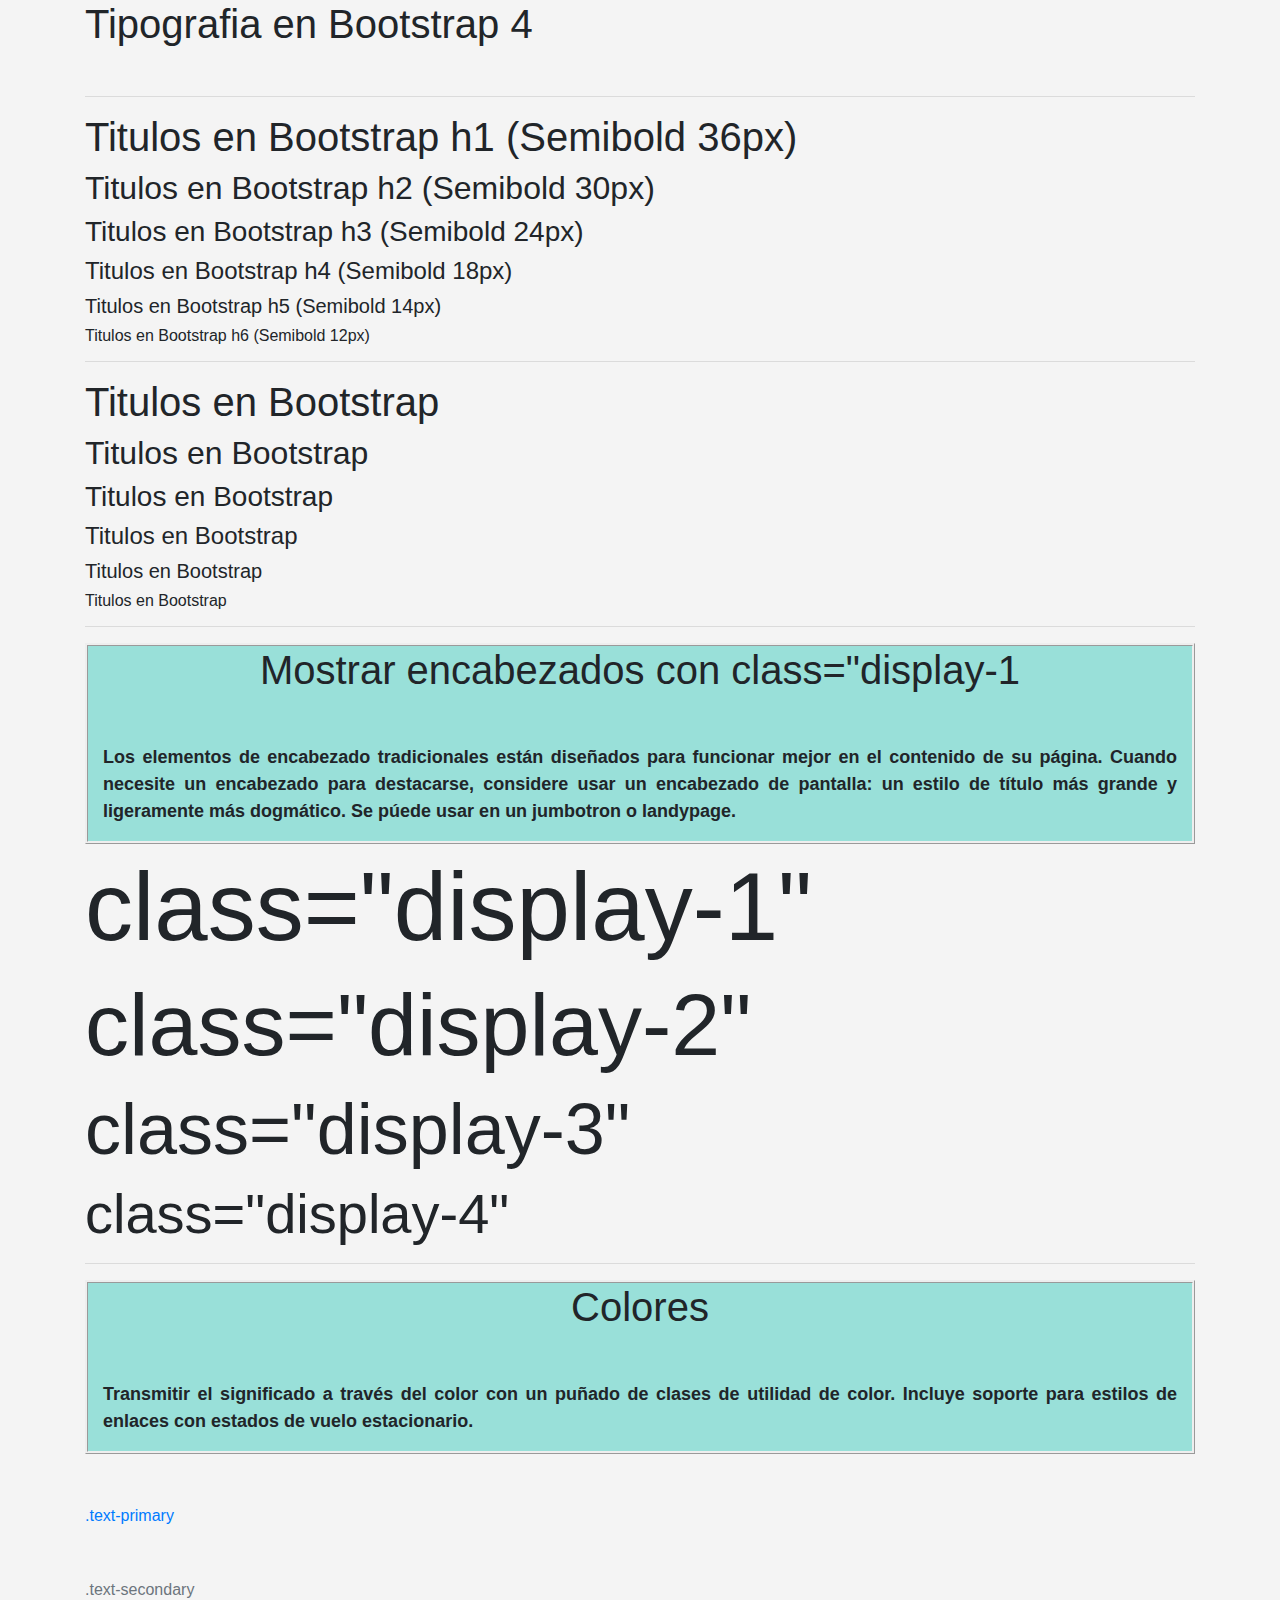
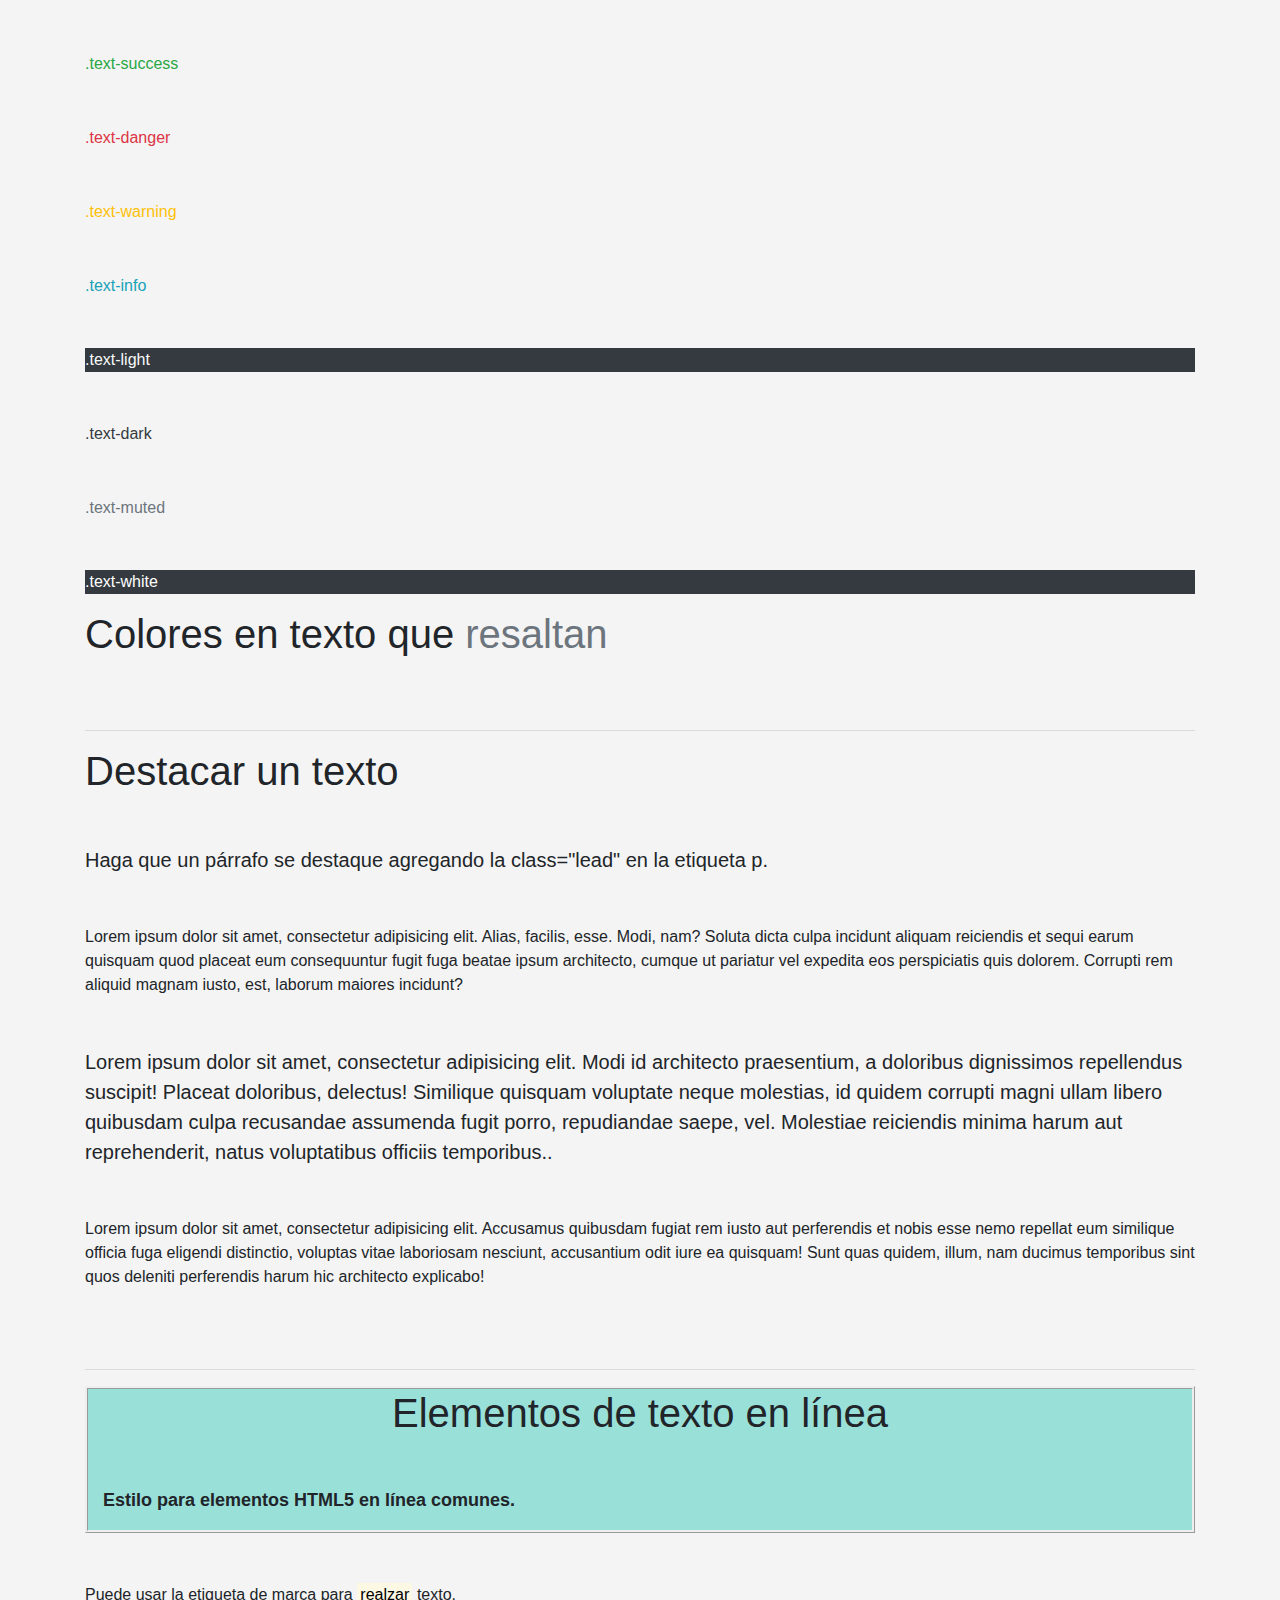
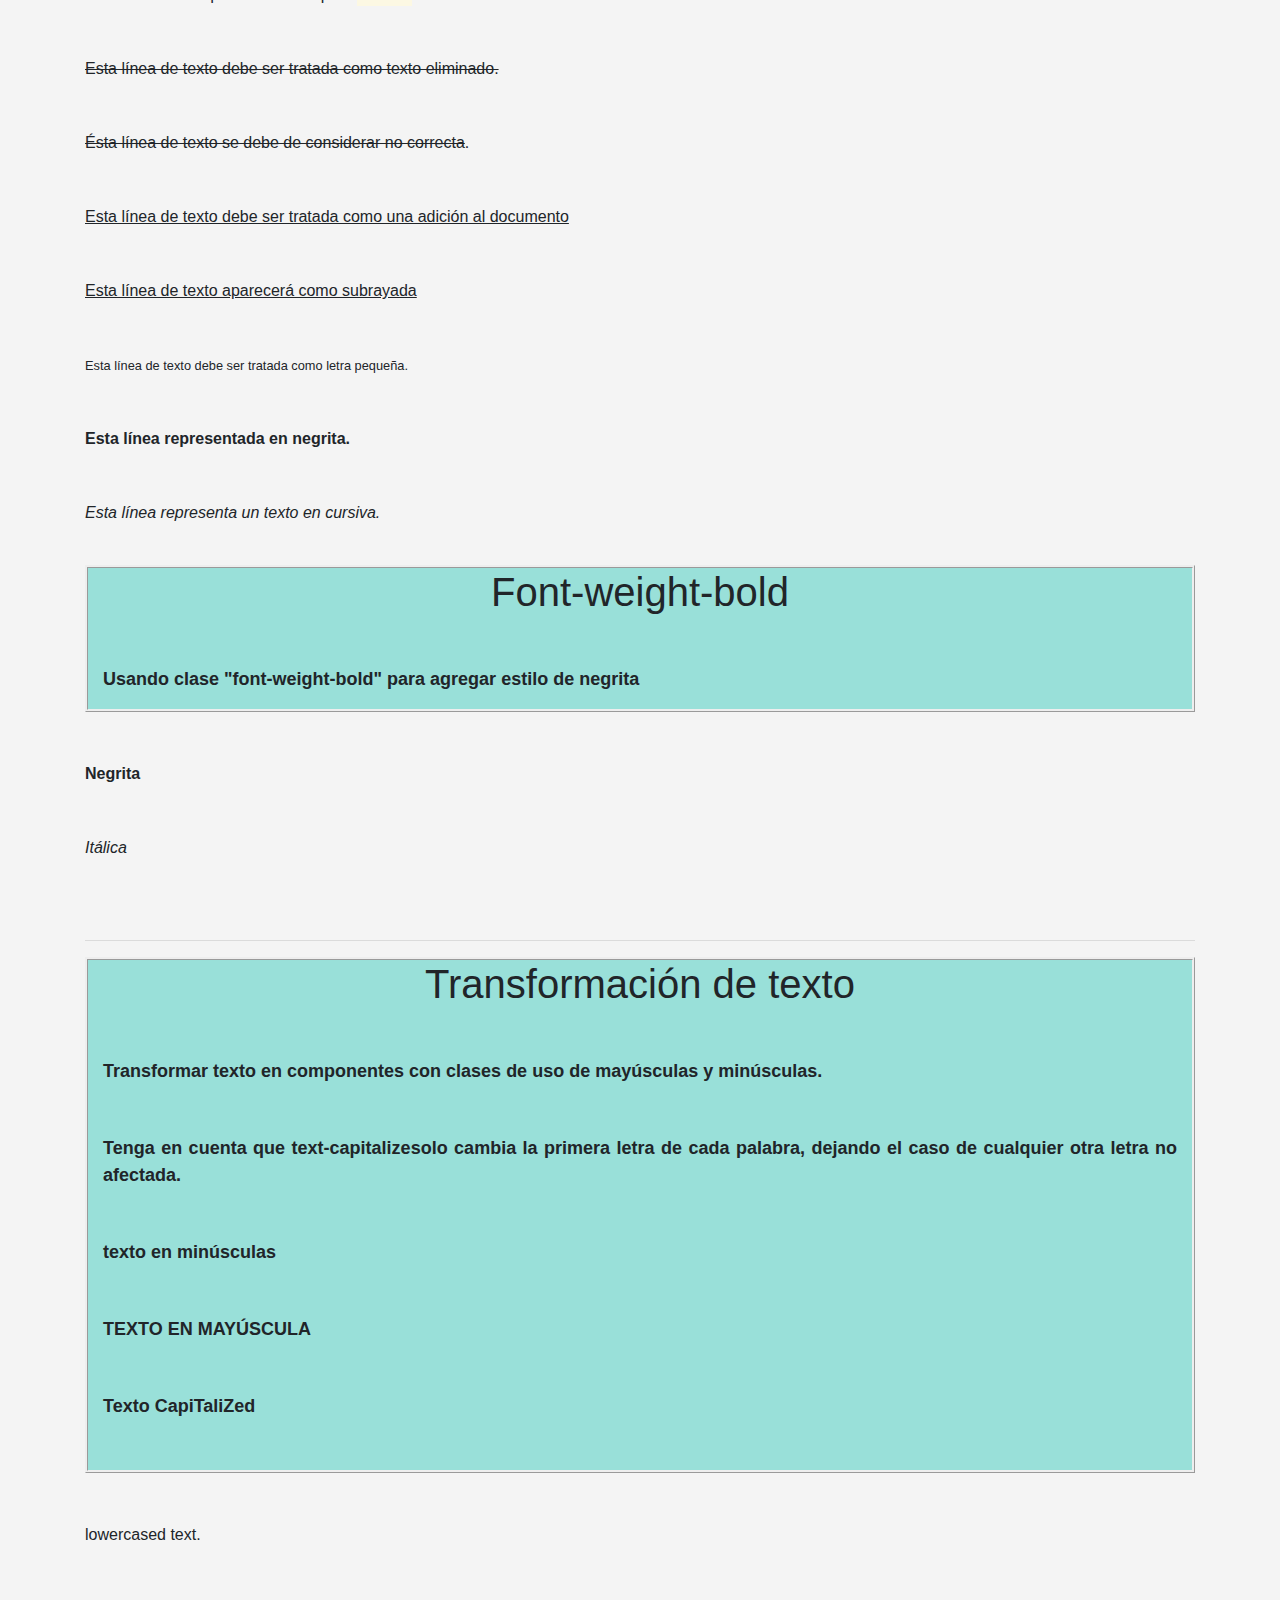
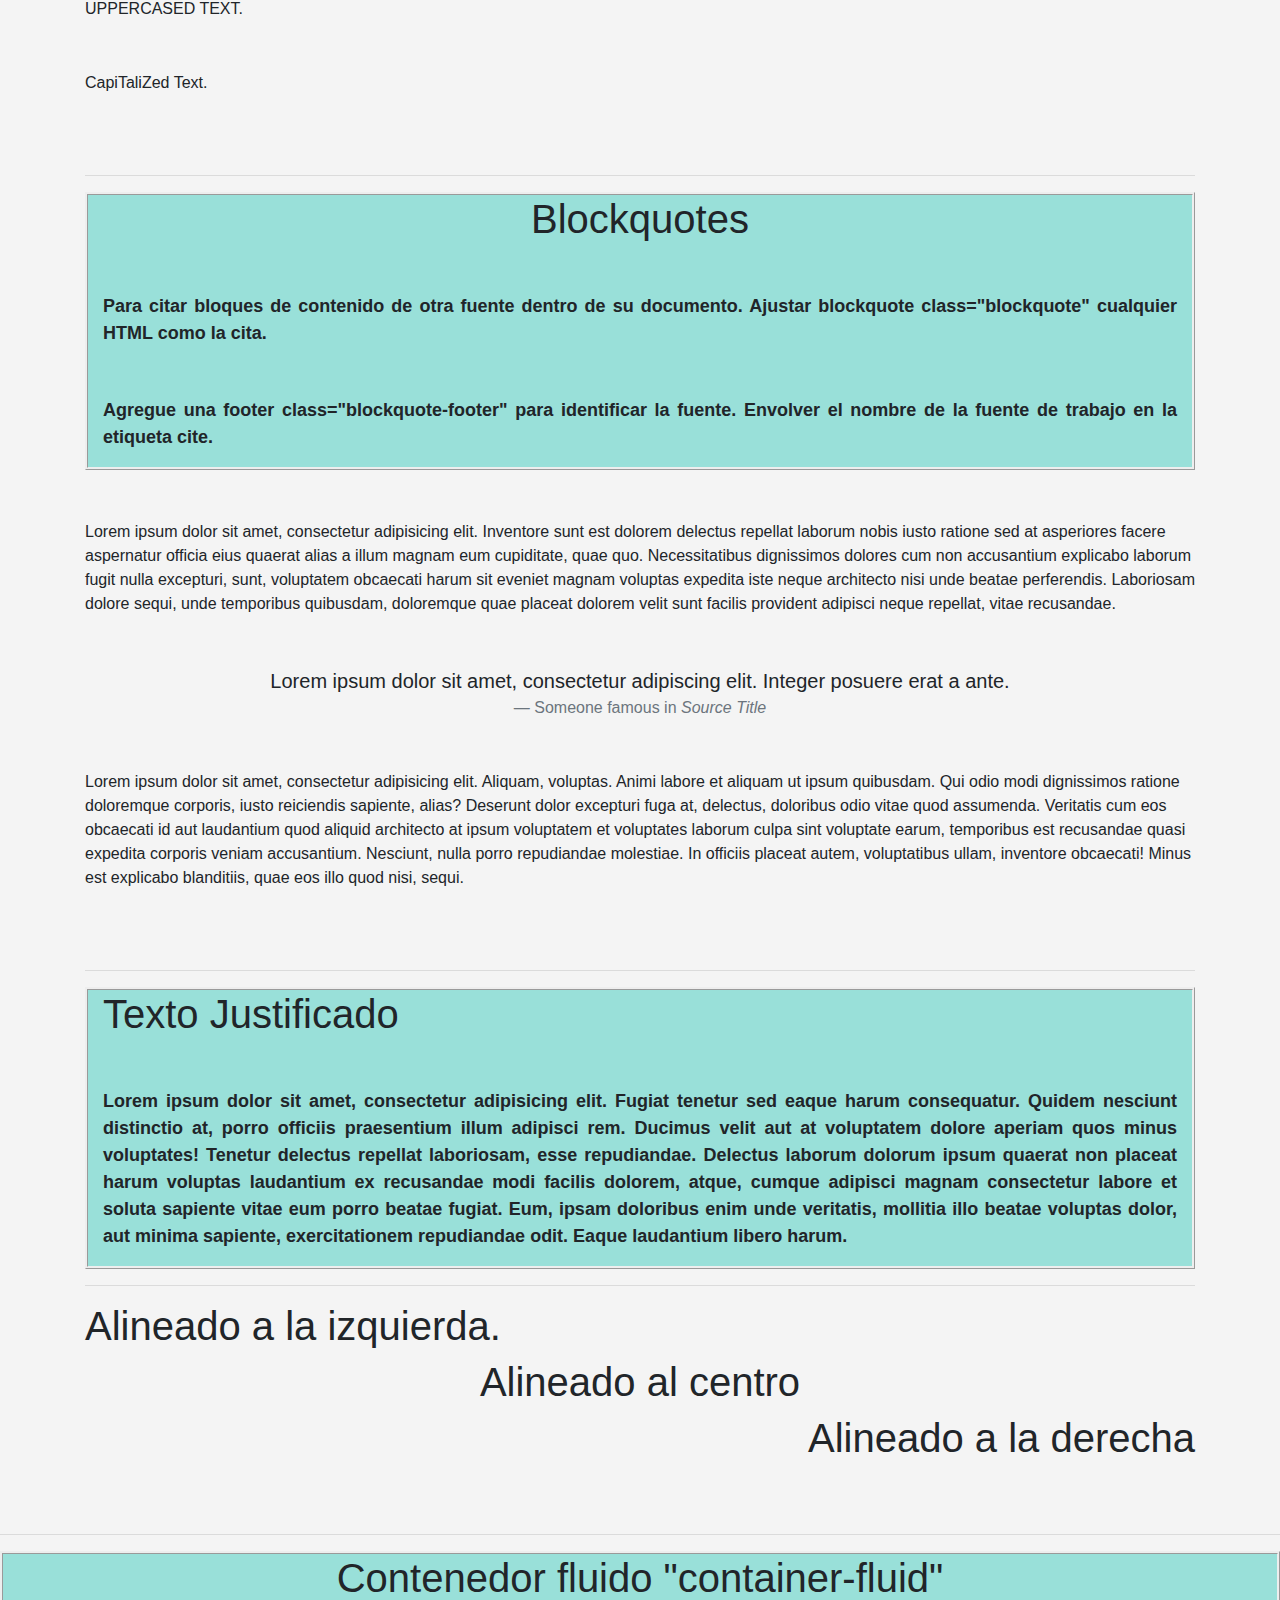
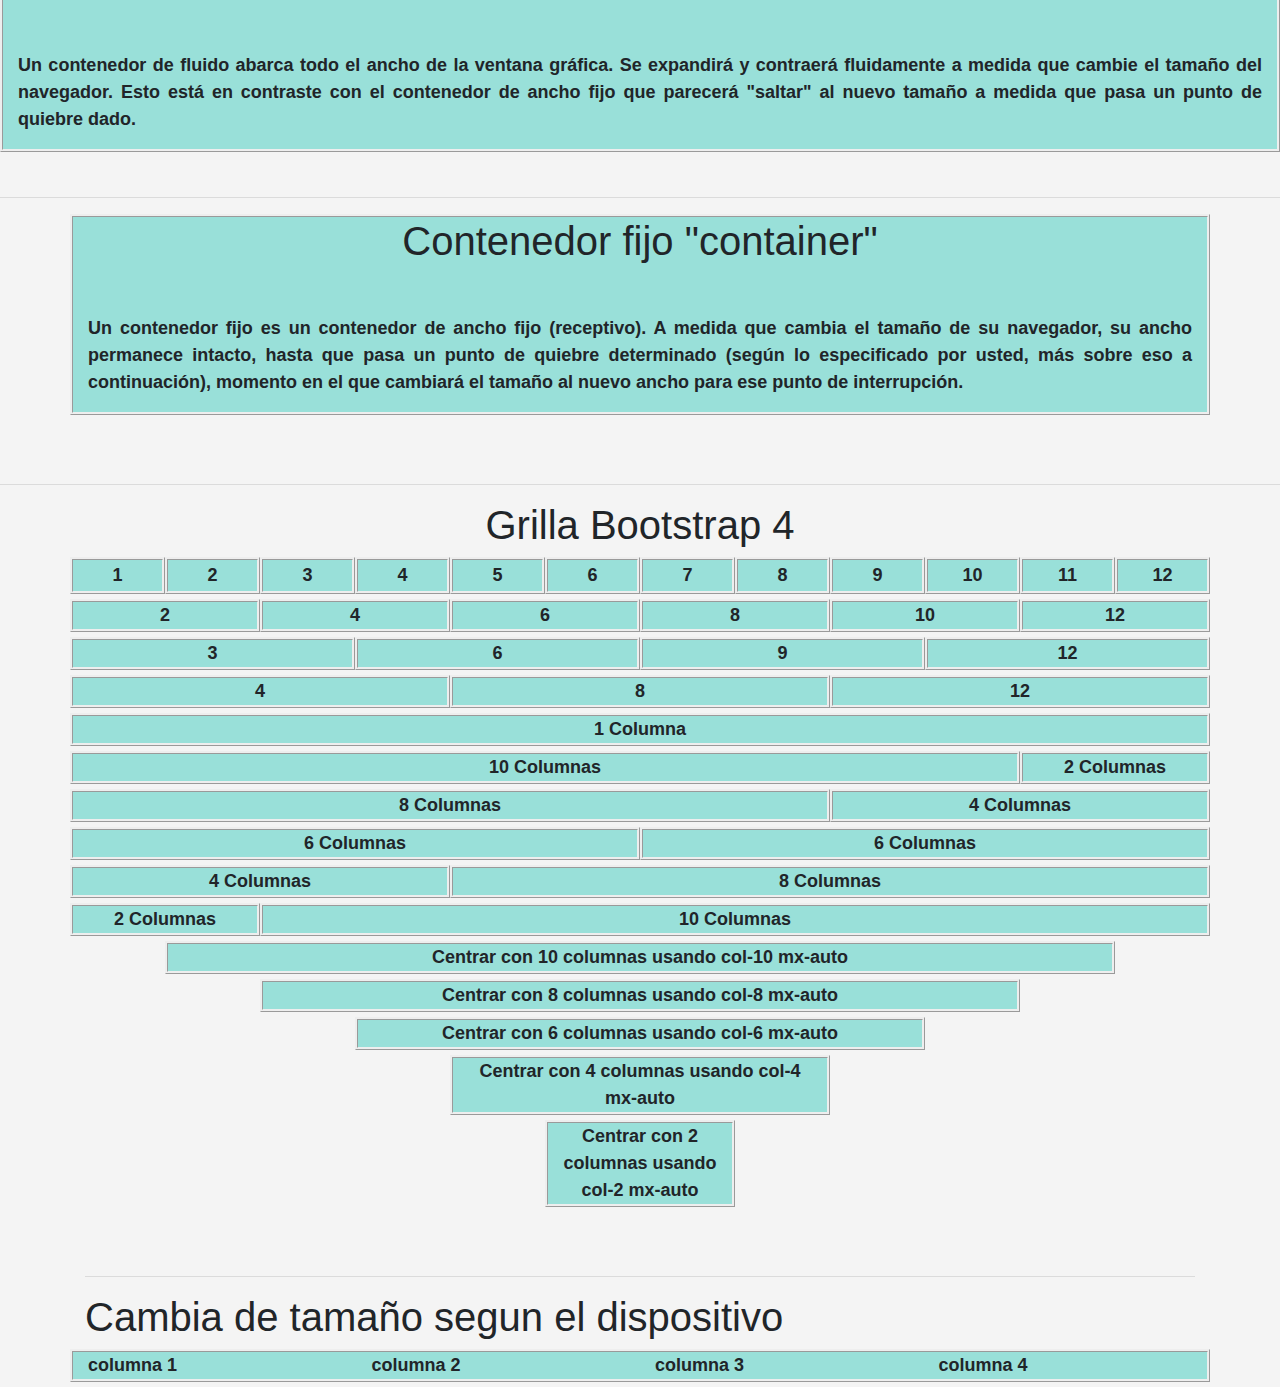
<file: index.html>
<!doctype html>
<html lang="en">
  <head>
    <!-- Required meta tags -->
    <meta charset="utf-8">
    <meta name="viewport" content="width=device-width, initial-scale=1, shrink-to-fit=no">

    <!-- Bootstrap CSS -->
    <link rel="stylesheet" href="https://maxcdn.bootstrapcdn.com/bootstrap/4.0.0/css/bootstrap.min.css" integrity="sha384-Gn5384xqQ1aoWXA+058RXPxPg6fy4IWvTNh0E263XmFcJlSAwiGgFAW/dAiS6JXm" crossorigin="anonymous">
    <link rel="stylesheet" href="css/estilos.css">

    <title>Bootstrap 4</title>
  </head>
  <body>

<div class="container">
		<h1>Tipografia en Bootstrap 4</h1>
		<br><hr>
		<h1>Titulos en Bootstrap h1 (Semibold 36px)</h1>
		<h2>Titulos en Bootstrap h2 (Semibold 30px)</h2>
		<h3>Titulos en Bootstrap h3 (Semibold 24px)</h3>
		<h4>Titulos en Bootstrap h4 (Semibold 18px)</h4>
		<h5>Titulos en Bootstrap h5 (Semibold 14px)</h5>
		<h6>Titulos en Bootstrap h6 (Semibold 12px)</h6>

		<hr>
		<h6 class="h1">Titulos en Bootstrap</h6>
		<h5 class="h2">Titulos en Bootstrap</h5>
		<h4 class="h3">Titulos en Bootstrap</h4>
		<h3 class="h4">Titulos en Bootstrap</h3>
		<h2 class="h5">Titulos en Bootstrap</h2>
		<h1 class="h6">Titulos en Bootstrap</h1>
	
		<hr>
		
	     	<div class="container fijo">
	  	  		<h1 class="titulo">Mostrar encabezados con class="display-1</h1>
					<p>
						Los elementos de encabezado tradicionales están diseñados para funcionar mejor en el contenido de su página. Cuando necesite un encabezado para destacarse, considere usar un encabezado de pantalla: un estilo de título más grande y ligeramente más dogmático. Se púede usar en un jumbotron o landypage.
					</p>
    		</div>

		<h1 class="display-1">class="display-1"</h1>
		<h1 class="display-2">class="display-2"</h1>
		<h1 class="display-3">class="display-3"</h1>
		<h1 class="display-4">class="display-4"</h1>

		<hr>
	     	<div class="container fijo">
	  	  		<h1 class="titulo">Colores</h1>
					<p>
						Transmitir el significado a través del color con un puñado de clases de utilidad de color. Incluye soporte para estilos de enlaces con estados de vuelo estacionario.
					</p>
    		</div>

    	<p class="text-primary">.text-primary</p>
		<p class="text-secondary">.text-secondary</p>
		<p class="text-success">.text-success</p>
		<p class="text-danger">.text-danger</p>
		<p class="text-warning">.text-warning</p>
		<p class="text-info">.text-info</p>
		<p class="text-light bg-dark">.text-light</p>
		<p class="text-dark">.text-dark</p>
		<p class="text-muted">.text-muted</p>
		<p class="text-white bg-dark">.text-white</p>

		<h1>Colores en texto que <span class="text-muted">resaltan</span></h1>

		<br><br>
		<hr>

		<h1>Destacar un texto</h1>

		<p class="lead"><b>Haga que un párrafo se destaque agregando la class="lead" en la etiqueta p</b>.</p>

		<p>
			Lorem ipsum dolor sit amet, consectetur adipisicing elit. Alias, facilis, esse. Modi, nam? Soluta dicta culpa incidunt aliquam reiciendis et sequi earum quisquam quod placeat eum consequuntur fugit fuga beatae ipsum architecto, cumque ut pariatur vel expedita eos perspiciatis quis dolorem. Corrupti rem aliquid magnam iusto, est, laborum maiores incidunt?
		</p>
		<p class="lead">
		  	Lorem ipsum dolor sit amet, consectetur adipisicing elit. Modi id architecto praesentium, a doloribus dignissimos repellendus suscipit! Placeat doloribus, delectus! Similique quisquam voluptate neque molestias, id quidem corrupti magni ullam libero quibusdam culpa recusandae assumenda fugit porro, repudiandae saepe, vel. Molestiae reiciendis minima harum aut reprehenderit, natus voluptatibus officiis temporibus..
		</p>
		<p>
			Lorem ipsum dolor sit amet, consectetur adipisicing elit. Accusamus quibusdam fugiat rem iusto aut perferendis et nobis esse nemo repellat eum similique officia fuga eligendi distinctio, voluptas vitae laboriosam nesciunt, accusantium odit iure ea quisquam! Sunt quas quidem, illum, nam ducimus temporibus sint quos deleniti perferendis harum hic architecto explicabo!
		</p>

		<br><br>
		<hr>
			<div class="container fijo">
	  	  		<h1 class="titulo">Elementos de texto en línea</h1>
					<p>
						Estilo para elementos HTML5 en línea comunes.
					</p>
    		</div>

			<p>Puede usar la etiqueta de marca para <mark>realzar</mark> texto.</p>
			<p><del>Esta línea de texto debe ser tratada como texto eliminado.</del></p>
			<p><s>Ésta línea de texto se debe de considerar no correcta</s>.</p>
			<p><ins>Esta línea de texto debe ser tratada como una adición al documento</ins></p>
			<p><u>Esta línea de texto aparecerá como subrayada</u></p>
			<p><small>Esta línea de texto debe ser tratada como letra pequeña.</small></p>
			<p><strong>Esta línea representada en negrita.</strong></p>
			<p><em>Esta línea representa un texto en cursiva.</em></p>

			<br>

			<div class="container fijo">
	  	  		<h1 class="titulo">Font-weight-bold</h1>
					<p>Usando clase "font-weight-bold" para agregar estilo de negrita</p>
    		</div>

			<p class="font-weight-bold">Negrita</p>
			<p class="font-italic">Itálica</p>


			<br><br>
			<hr>

			<div class="container fijo">
	  	  		<h1 class="titulo">Transformación de texto</h1>
					<p>Transformar texto en componentes con clases de uso de mayúsculas y minúsculas.</p>
					<p>Tenga en cuenta que text-capitalizesolo cambia la primera letra de cada palabra, dejando el caso de cualquier otra letra no afectada.</p>
					<p></p>texto en minúsculas</p>
					<p></p>TEXTO EN MAYÚSCULA</p>
					<p></p>Texto CapiTaliZed</p>
			</div>

    		<p class="text-lowercase">Lowercased text.</p>
			<p class="text-uppercase">Uppercased text.</p>
			<p class="text-capitalize">CapiTaliZed text.</p>

			<br><br><hr>

			<div class="container fijo">
	  	  		<h1 class="titulo">Blockquotes</h1>
					<p>Para citar bloques de contenido de otra fuente dentro de su documento. Ajustar blockquote class="blockquote" cualquier HTML como la cita.</p>
					<p>Agregue una footer class="blockquote-footer" para identificar la fuente. Envolver el nombre de la fuente de trabajo en la etiqueta cite.</p>
    		</div>

    		<p>Lorem ipsum dolor sit amet, consectetur adipisicing elit. Inventore sunt est dolorem delectus repellat laborum nobis iusto ratione sed at asperiores facere aspernatur officia eius quaerat alias a illum magnam eum cupiditate, quae quo. Necessitatibus dignissimos dolores cum non accusantium explicabo laborum fugit nulla excepturi, sunt, voluptatem obcaecati harum sit eveniet magnam voluptas expedita iste neque architecto nisi unde beatae perferendis. Laboriosam dolore sequi, unde temporibus quibusdam, doloremque quae placeat dolorem velit sunt facilis provident adipisci neque repellat, vitae recusandae.</p>
			<blockquote class="blockquote text-center">
			  <p class="mb-0">Lorem ipsum dolor sit amet, consectetur adipiscing elit. Integer posuere erat a ante.</p>
			  <footer class="blockquote-footer">Someone famous in <cite title="Origen de la cita">Source Title</cite></footer>
			</blockquote>
			<p>Lorem ipsum dolor sit amet, consectetur adipisicing elit. Aliquam, voluptas. Animi labore et aliquam ut ipsum quibusdam. Qui odio modi dignissimos ratione doloremque corporis, iusto reiciendis sapiente, alias? Deserunt dolor excepturi fuga at, delectus, doloribus odio vitae quod assumenda. Veritatis cum eos obcaecati id aut laudantium quod aliquid architecto at ipsum voluptatem et voluptates laborum culpa sint voluptate earum, temporibus est recusandae quasi expedita corporis veniam accusantium. Nesciunt, nulla porro repudiandae molestiae. In officiis placeat autem, voluptatibus ullam, inventore obcaecati! Minus est explicabo blanditiis, quae eos illo quod nisi, sequi.</p>

	<br><br><hr>
			
			<div class="container fijo">
				<h1>Texto Justificado</h1>
				<p class="text-justify">
					Lorem ipsum dolor sit amet, consectetur adipisicing elit. Fugiat tenetur sed eaque harum consequatur. Quidem nesciunt distinctio at, porro officiis praesentium illum adipisci rem. Ducimus velit aut at voluptatem dolore aperiam quos minus voluptates! Tenetur delectus repellat laboriosam, esse repudiandae. Delectus laborum dolorum ipsum quaerat non placeat harum voluptas laudantium ex recusandae modi facilis dolorem, atque, cumque adipisci magnam consectetur labore et soluta sapiente vitae eum porro beatae fugiat. Eum, ipsam doloribus enim unde veritatis, mollitia illo beatae voluptas dolor, aut minima sapiente, exercitationem repudiandae odit. Eaque laudantium libero harum.
				</p>
			</div>

	<hr>

	<h1 class="text-left">Alineado a la izquierda.</h1>
	<h1 class="text-center">Alineado al centro</h1>
	<h1 class="text-right">Alineado a la derecha</h1>
</div>

	<br><br><hr>

	     	<div class="container-fluid">
	  	  		<h1 class="titulo">Contenedor fluido "container-fluid"</h1>
					<p>
						Un contenedor de fluido abarca todo el ancho de la ventana gráfica. Se expandirá y contraerá fluidamente a medida que cambie el tamaño del navegador. Esto está en contraste con el contenedor de ancho fijo que parecerá "saltar" al nuevo tamaño a medida que pasa un punto de quiebre dado.
					</p>
    		</div>

	<br>
	<hr>
    	<div class="container fijo">
    		<h1 class="titulo">Contenedor fijo "container"</h1>
				<p>
					Un contenedor fijo es un contenedor de ancho fijo (receptivo). A medida que cambia el tamaño de su navegador, su ancho permanece intacto, hasta que pasa un punto de quiebre determinado (según lo especificado por usted, más sobre eso a continuación), momento en el que cambiará el tamaño al nuevo ancho para ese punto de interrupción.
				</p>
    	</div>
    <br><br><hr>


	<div class="container">
    	<h1 class="titulo">Grilla Bootstrap 4</h1>

			  <div class="row"> <!--row esta declarando la fila que se divide en 12 columnas-->
			    <div class="col-1">
			      1 
			    </div>
			    <div class="col-1">
			      2 
			    </div>
			    <div class="col-1">
			      3
			    </div>
			    <div class="col-1">
			      4
			    </div>
			    <div class="col-1">
			      5
			    </div>
			    <div class="col-1">
			      6
			    </div>
			    <div class="col-1">
			      7
			    </div>
			    <div class="col-1">
			      8
			    </div>
			    <div class="col-1">
			      9
			    </div>
			    <div class="col-1">
			      10
			    </div>
			    <div class="col-1">
			      11
			    </div>
			    <div class="col-1">
			      12
			    </div>
			  </div>

			  <div class="row">
			    <div class="col-2">
			      2
			    </div>
			    <div class="col-2">
			      4
			    </div>
			    <div class="col-2">
			      6
			    </div>
			    <div class="col-2">
			      8
			    </div>
			    <div class="col-2">
			      10
			    </div>
			    <div class="col-2">
			      12
			    </div>
			  </div>

			  <div class="row">
			    <div class="col-3">
			      3 
			    </div>
			    <div class="col-3">
			      6
			    </div>
			    <div class="col-3">
			      9
			    </div>
			    <div class="col-3">
			      12
			    </div>
			  </div>
			    
			  <div class="row">
			    <div class="col-4">
			      4
			    </div>
			    <div class="col-4">
			      8
			    </div>
			    <div class="col-4">
			      12
			    </div>
			  </div>

			  <div class="row">
			    <div class="col-12">
			      1 Columna
			    </div>
			  </div>

			  <div class="row">
			    <div class="col-10">
			      10 Columnas
			    </div>
			    <div class="col-2">
			      2 Columnas
			    </div>
			  </div>

			  <div class="row">
			    <div class="col-8">
			      8 Columnas
			    </div>
			    <div class="col-4">
			      4 Columnas
			    </div>
			  </div>

			  <div class="row">
			    <div class="col-6">
			      6 Columnas
			    </div>
			    <div class="col-6">
			      6 Columnas
			    </div>
			  </div>

			  <div class="row">
			    <div class="col-4">
			      4 Columnas
			    </div>
			    <div class="col-8">
			      8 Columnas
			    </div>
			  </div>

			  <div class="row">
			    <div class="col-2">
			      2 Columnas
			    </div>
			    <div class="col-10">
			      10 Columnas
			    </div>
			  </div>

			  <div class="row">
			    <div class="col-10 mx-auto">
			        Centrar con 10 columnas usando col-10 mx-auto
			    </div>
			  </div>

			  <div class="row">
			    <div class="col-8 mx-auto">
			        Centrar con 8 columnas usando col-8 mx-auto
			    </div>
			  </div>

			  <div class="row">
			    <div class="col-6 mx-auto">
			        Centrar con 6 columnas usando col-6 mx-auto
			    </div>
			  </div>

			  <div class="row">
			    <div class="col-4 mx-auto">
			        Centrar con 4 columnas usando col-4 mx-auto
			    </div>
			  </div>

			  <div class="row">
			    <div class="col-2 mx-auto">
			        Centrar con 2 columnas usando col-2 mx-auto
			    </div>
			  </div>

	<br><br><hr>
		<h1>Cambia de tamaño segun el dispositivo</h1>
			<div class="row fijo">
			    <div class="col-sm-12 col-md-3">
			      columna 1 
			    </div>
			    <div class="col-sm-12 col-md-3">
			      columna 2
			    </div>
			    <div class="col-sm-12 col-md-3">
			      columna 3
			    </div>
			    <div class="col-sm-12 col-md-3">
			      columna 4
			    </div>
			</div>
	</div>




    <!-- Optional JavaScript -->
    <!-- jQuery first, then Popper.js, then Bootstrap JS -->
    <script src="https://code.jquery.com/jquery-3.2.1.slim.min.js" integrity="sha384-KJ3o2DKtIkvYIK3UENzmM7KCkRr/rE9/Qpg6aAZGJwFDMVNA/GpGFF93hXpG5KkN" crossorigin="anonymous"></script>
    <script src="https://cdnjs.cloudflare.com/ajax/libs/popper.js/1.12.9/umd/popper.min.js" integrity="sha384-ApNbgh9B+Y1QKtv3Rn7W3mgPxhU9K/ScQsAP7hUibX39j7fakFPskvXusvfa0b4Q" crossorigin="anonymous"></script>
    <script src="https://maxcdn.bootstrapcdn.com/bootstrap/4.0.0/js/bootstrap.min.js" integrity="sha384-JZR6Spejh4U02d8jOt6vLEHfe/JQGiRRSQQxSfFWpi1MquVdAyjUar5+76PVCmYl" crossorigin="anonymous"></script>
  </body>
</html>
</file>
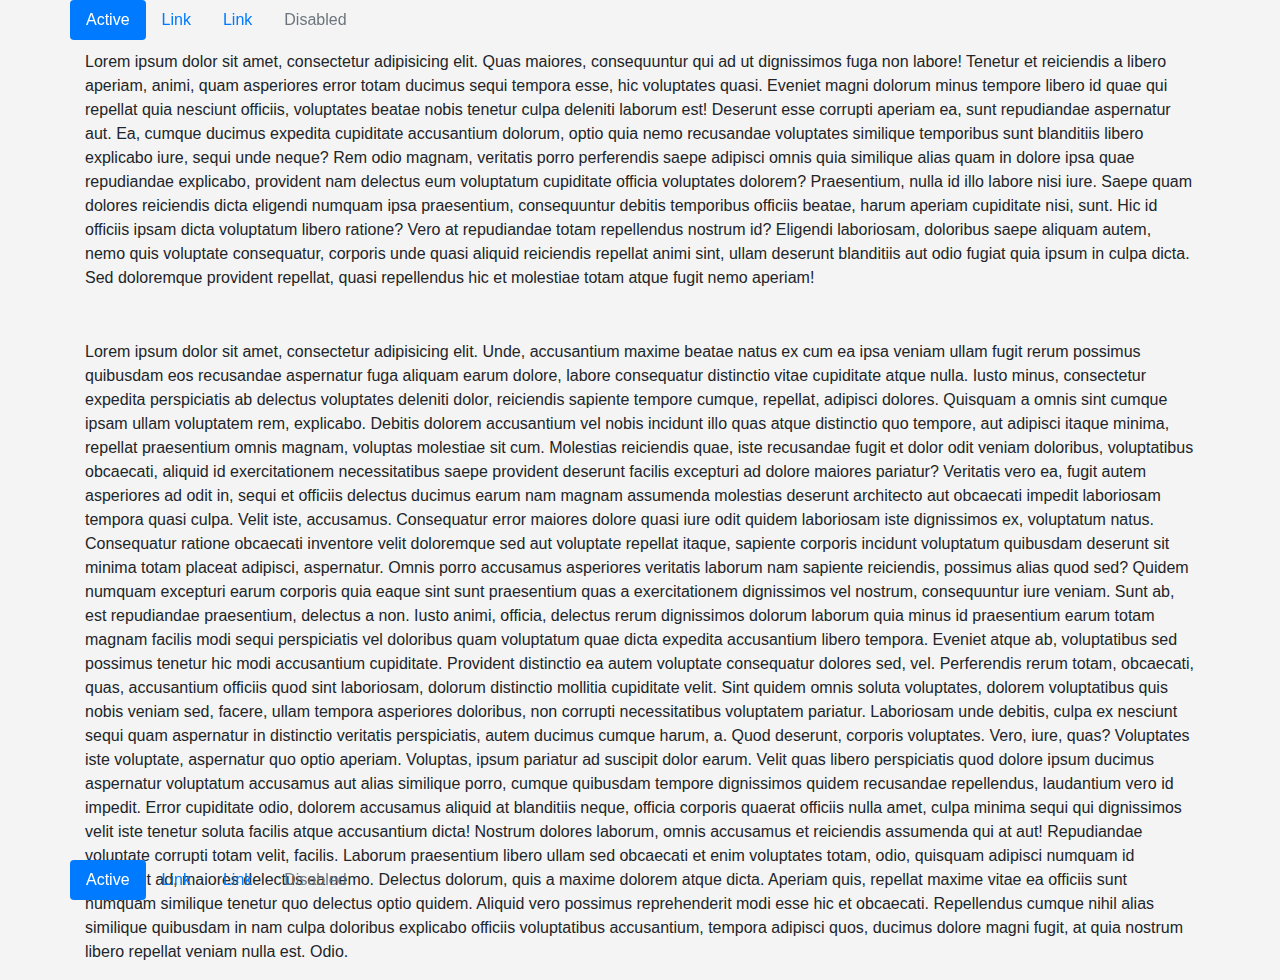
<file: menu-fijo.html>
<!doctype html>
<html lang="es">
  <head>
    <!-- Required meta tags -->
    <meta charset="utf-8">
    <meta name="viewport" content="width=device-width, initial-scale=1, shrink-to-fit=no">

    <!-- Bootstrap CSS -->
    <link rel="stylesheet" href="https://maxcdn.bootstrapcdn.com/bootstrap/4.0.0/css/bootstrap.min.css" integrity="sha384-Gn5384xqQ1aoWXA+058RXPxPg6fy4IWvTNh0E263XmFcJlSAwiGgFAW/dAiS6JXm" crossorigin="anonymous">
    <link rel="stylesheet" href="css/estilos.css">

    <title>Bootstrap 4</title>
  </head>
  <body>

		<div class="container">

			<ul class="nav nav-pills container fixed-top">
			  <li class="nav-item">
			    <a class="nav-link active" href="#">Active</a>
			  </li>
			  <li class="nav-item">
			    <a class="nav-link" href="#">Link</a>
			  </li>
			  <li class="nav-item">
			    <a class="nav-link" href="#">Link</a>
			  </li>
			  <li class="nav-item">
			    <a class="nav-link disabled" href="#">Disabled</a>
			  </li>
			</ul>

		</div>

		<div class="container">
			<p class="text-align-justify">
				Lorem ipsum dolor sit amet, consectetur adipisicing elit. Quas maiores, consequuntur qui ad ut dignissimos fuga non labore! Tenetur et reiciendis a libero aperiam, animi, quam asperiores error totam ducimus sequi tempora esse, hic voluptates quasi. Eveniet magni dolorum minus tempore libero id quae qui repellat quia nesciunt officiis, voluptates beatae nobis tenetur culpa deleniti laborum est! Deserunt esse corrupti aperiam ea, sunt repudiandae aspernatur aut. Ea, cumque ducimus expedita cupiditate accusantium dolorum, optio quia nemo recusandae voluptates similique temporibus sunt blanditiis libero explicabo iure, sequi unde neque? Rem odio magnam, veritatis porro perferendis saepe adipisci omnis quia similique alias quam in dolore ipsa quae repudiandae explicabo, provident nam delectus eum voluptatum cupiditate officia voluptates dolorem? Praesentium, nulla id illo labore nisi iure. Saepe quam dolores reiciendis dicta eligendi numquam ipsa praesentium, consequuntur debitis temporibus officiis beatae, harum aperiam cupiditate nisi, sunt. Hic id officiis ipsam dicta voluptatum libero ratione? Vero at repudiandae totam repellendus nostrum id? Eligendi laboriosam, doloribus saepe aliquam autem, nemo quis voluptate consequatur, corporis unde quasi aliquid reiciendis repellat animi sint, ullam deserunt blanditiis aut odio fugiat quia ipsum in culpa dicta. Sed doloremque provident repellat, quasi repellendus hic et molestiae totam atque fugit nemo aperiam!
			</p>
			<p>
				Lorem ipsum dolor sit amet, consectetur adipisicing elit. Unde, accusantium maxime beatae natus ex cum ea ipsa veniam ullam fugit rerum possimus quibusdam eos recusandae aspernatur fuga aliquam earum dolore, labore consequatur distinctio vitae cupiditate atque nulla. Iusto minus, consectetur expedita perspiciatis ab delectus voluptates deleniti dolor, reiciendis sapiente tempore cumque, repellat, adipisci dolores. Quisquam a omnis sint cumque ipsam ullam voluptatem rem, explicabo. Debitis dolorem accusantium vel nobis incidunt illo quas atque distinctio quo tempore, aut adipisci itaque minima, repellat praesentium omnis magnam, voluptas molestiae sit cum. Molestias reiciendis quae, iste recusandae fugit et dolor odit veniam doloribus, voluptatibus obcaecati, aliquid id exercitationem necessitatibus saepe provident deserunt facilis excepturi ad dolore maiores pariatur? Veritatis vero ea, fugit autem asperiores ad odit in, sequi et officiis delectus ducimus earum nam magnam assumenda molestias deserunt architecto aut obcaecati impedit laboriosam tempora quasi culpa. Velit iste, accusamus. Consequatur error maiores dolore quasi iure odit quidem laboriosam iste dignissimos ex, voluptatum natus. Consequatur ratione obcaecati inventore velit doloremque sed aut voluptate repellat itaque, sapiente corporis incidunt voluptatum quibusdam deserunt sit minima totam placeat adipisci, aspernatur. Omnis porro accusamus asperiores veritatis laborum nam sapiente reiciendis, possimus alias quod sed? Quidem numquam excepturi earum corporis quia eaque sint sunt praesentium quas a exercitationem dignissimos vel nostrum, consequuntur iure veniam. Sunt ab, est repudiandae praesentium, delectus a non. Iusto animi, officia, delectus rerum dignissimos dolorum laborum quia minus id praesentium earum totam magnam facilis modi sequi perspiciatis vel doloribus quam voluptatum quae dicta expedita accusantium libero tempora. Eveniet atque ab, voluptatibus sed possimus tenetur hic modi accusantium cupiditate. Provident distinctio ea autem voluptate consequatur dolores sed, vel. Perferendis rerum totam, obcaecati, quas, accusantium officiis quod sint laboriosam, dolorum distinctio mollitia cupiditate velit. Sint quidem omnis soluta voluptates, dolorem voluptatibus quis nobis veniam sed, facere, ullam tempora asperiores doloribus, non corrupti necessitatibus voluptatem pariatur. Laboriosam unde debitis, culpa ex nesciunt sequi quam aspernatur in distinctio veritatis perspiciatis, autem ducimus cumque harum, a. Quod deserunt, corporis voluptates. Vero, iure, quas? Voluptates iste voluptate, aspernatur quo optio aperiam. Voluptas, ipsum pariatur ad suscipit dolor earum. Velit quas libero perspiciatis quod dolore ipsum ducimus aspernatur voluptatum accusamus aut alias similique porro, cumque quibusdam tempore dignissimos quidem recusandae repellendus, laudantium vero id impedit. Error cupiditate odio, dolorem accusamus aliquid at blanditiis neque, officia corporis quaerat officiis nulla amet, culpa minima sequi qui dignissimos velit iste tenetur soluta facilis atque accusantium dicta! Nostrum dolores laborum, omnis accusamus et reiciendis assumenda qui at aut! Repudiandae voluptate corrupti totam velit, facilis. Laborum praesentium libero ullam sed obcaecati et enim voluptates totam, odio, quisquam adipisci numquam id provident ad, maiores delectus ea nemo. Delectus dolorum, quis a maxime dolorem atque dicta. Aperiam quis, repellat maxime vitae ea officiis sunt numquam similique tenetur quo delectus optio quidem. Aliquid vero possimus reprehenderit modi esse hic et obcaecati. Repellendus cumque nihil alias similique quibusdam in nam culpa doloribus explicabo officiis voluptatibus accusantium, tempora adipisci quos, ducimus dolore magni fugit, at quia nostrum libero repellat veniam nulla est. Odio.
			</p>
		</div>


		<div class="container">

			<ul class="nav nav-pills container fixed-bottom">
			  <li class="nav-item">
			    <a class="nav-link active" href="#">Active</a>
			  </li>
			  <li class="nav-item">
			    <a class="nav-link" href="#">Link</a>
			  </li>
			  <li class="nav-item">
			    <a class="nav-link" href="#">Link</a>
			  </li>
			  <li class="nav-item">
			    <a class="nav-link disabled" href="#">Disabled</a>
			  </li>
			</ul>

		</div>
    <!-- Optional JavaScript -->
    <!-- jQuery first, then Popper.js, then Bootstrap JS -->
    <script src="https://code.jquery.com/jquery-3.2.1.slim.min.js" integrity="sha384-KJ3o2DKtIkvYIK3UENzmM7KCkRr/rE9/Qpg6aAZGJwFDMVNA/GpGFF93hXpG5KkN" crossorigin="anonymous"></script>
    <script src="https://cdnjs.cloudflare.com/ajax/libs/popper.js/1.12.9/umd/popper.min.js" integrity="sha384-ApNbgh9B+Y1QKtv3Rn7W3mgPxhU9K/ScQsAP7hUibX39j7fakFPskvXusvfa0b4Q" crossorigin="anonymous"></script>
    <script src="https://maxcdn.bootstrapcdn.com/bootstrap/4.0.0/js/bootstrap.min.js" integrity="sha384-JZR6Spejh4U02d8jOt6vLEHfe/JQGiRRSQQxSfFWpi1MquVdAyjUar5+76PVCmYl" crossorigin="anonymous"></script>
  </body>
</html>
</file>
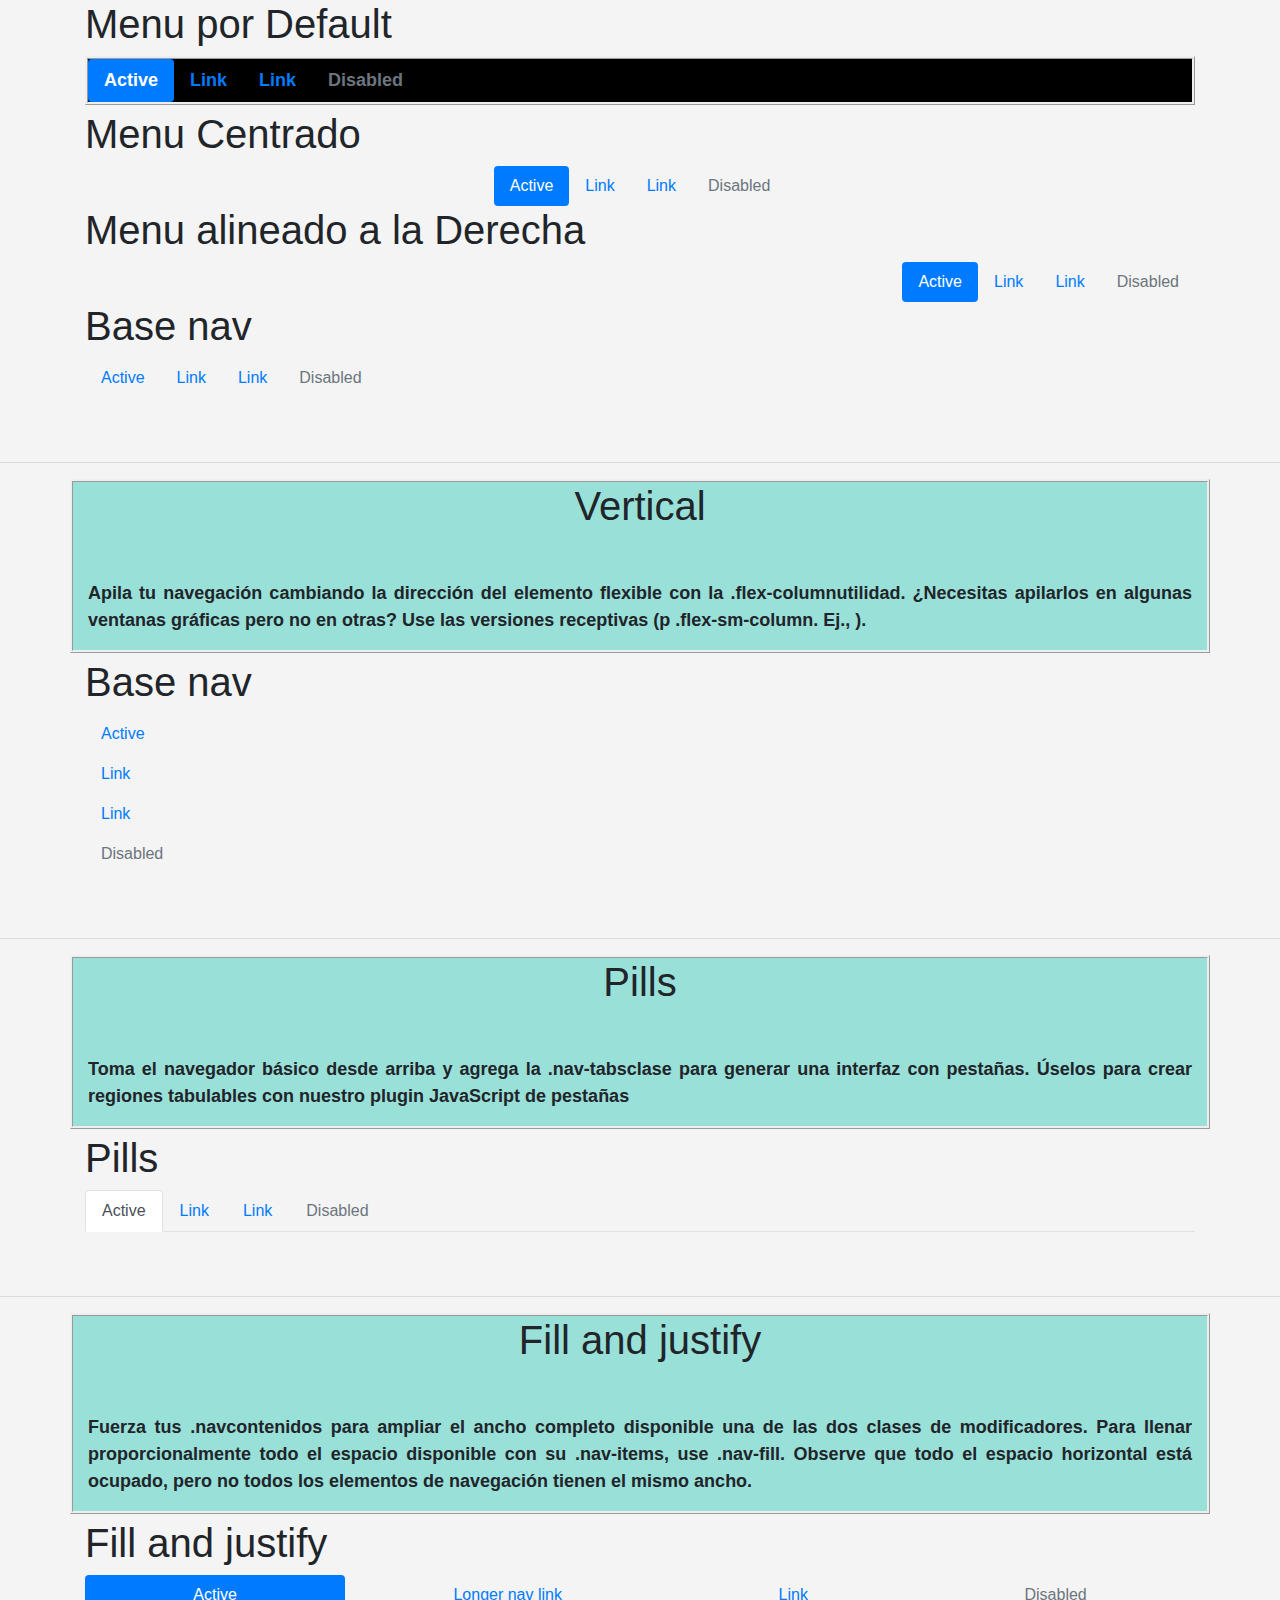
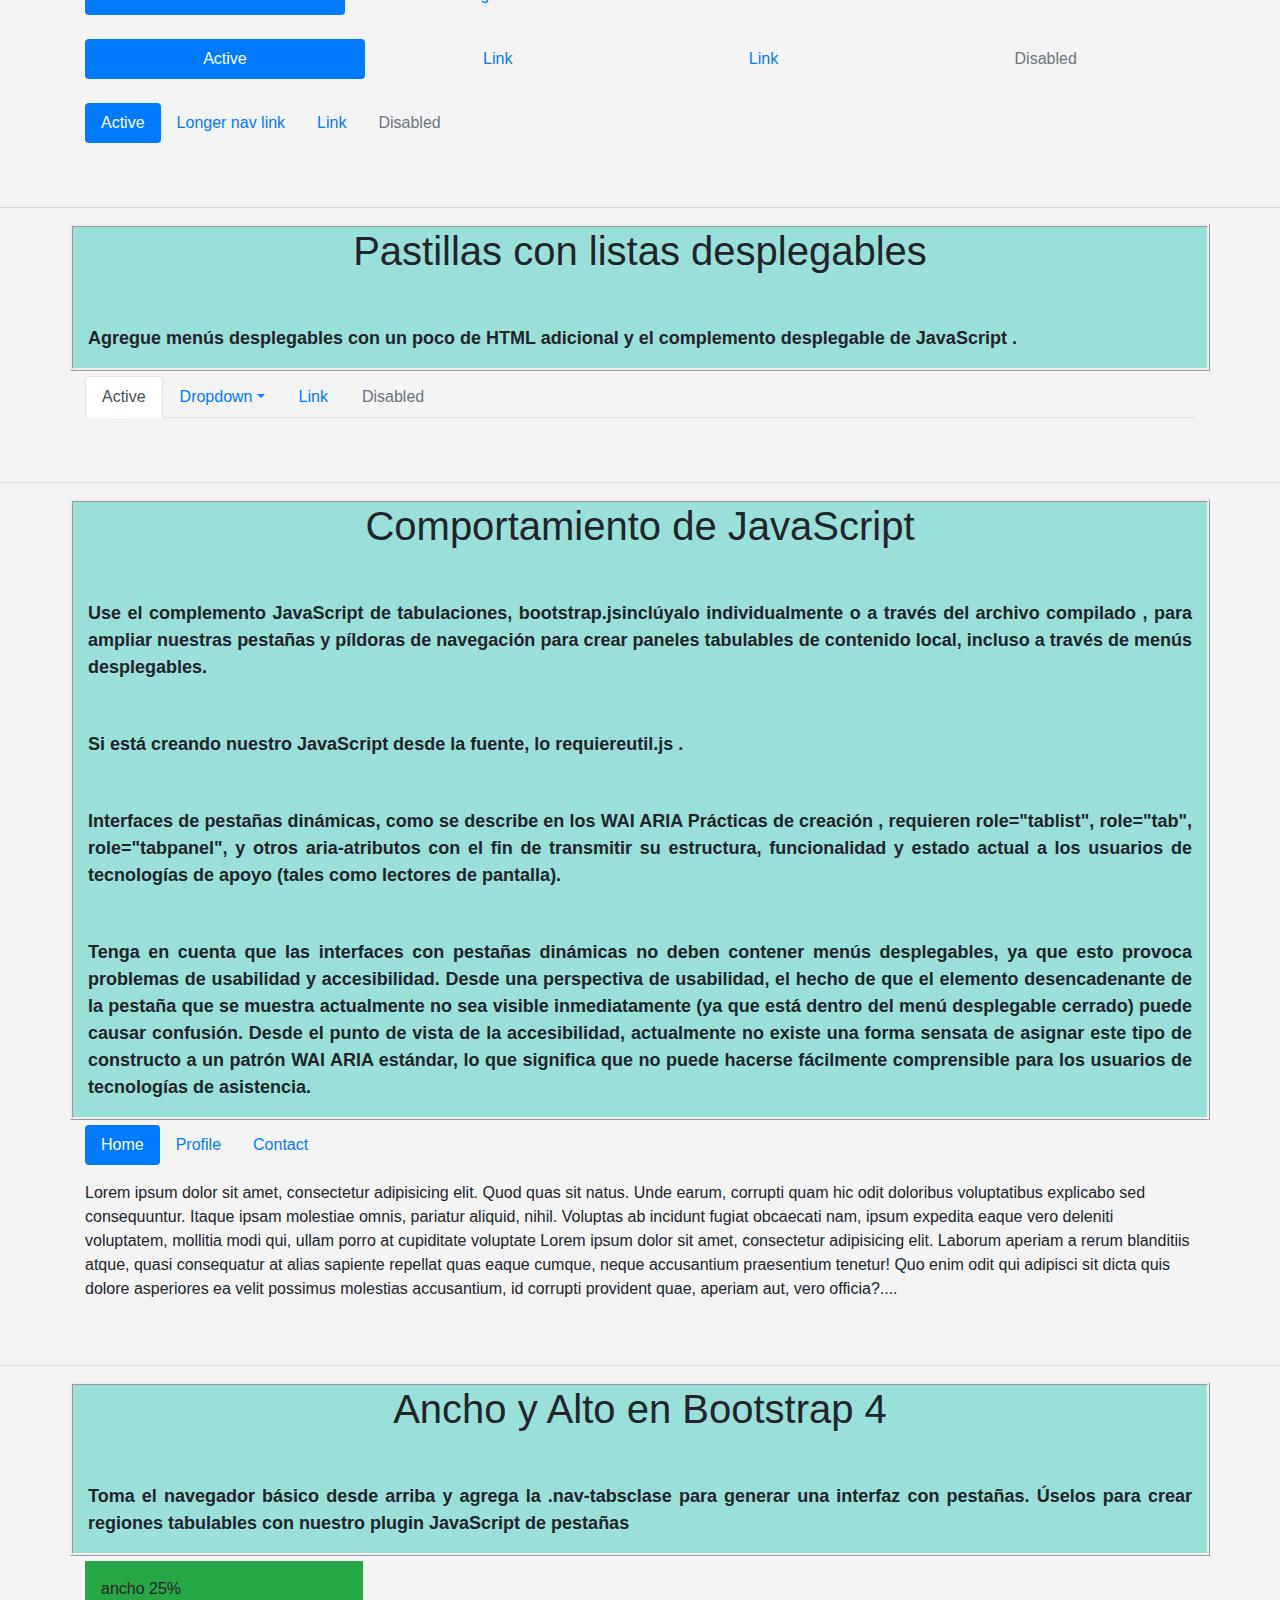
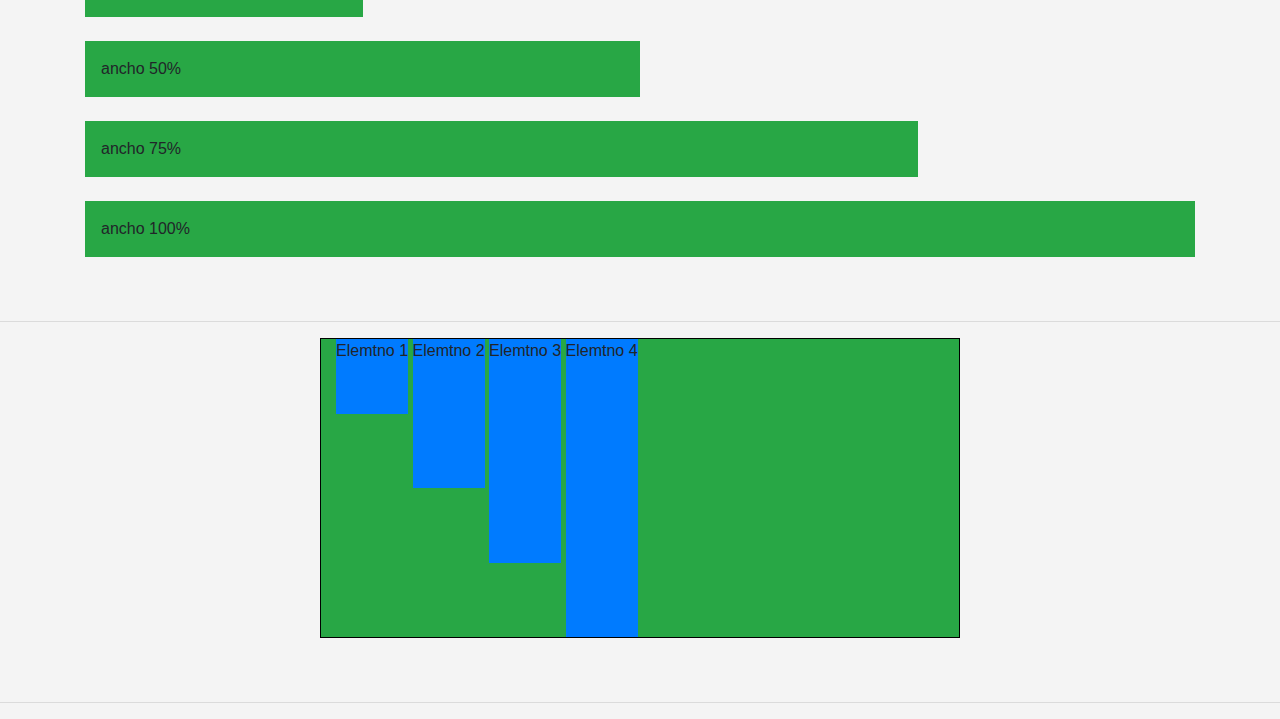
<file: menu_bootstrap.html>
<!doctype html>
<html lang="es">
  <head>
    <!-- Required meta tags -->
    <meta charset="utf-8">
    <meta name="viewport" content="width=device-width, initial-scale=1, shrink-to-fit=no">

    <!-- Bootstrap CSS -->
    <link rel="stylesheet" href="https://maxcdn.bootstrapcdn.com/bootstrap/4.0.0/css/bootstrap.min.css" integrity="sha384-Gn5384xqQ1aoWXA+058RXPxPg6fy4IWvTNh0E263XmFcJlSAwiGgFAW/dAiS6JXm" crossorigin="anonymous">
    <link rel="stylesheet" href="css/estilos.css">

    <title>Bootstrap 4</title>
  </head>
  <body>

		<div class="container">
			<h1>Menu por Default</h1>
			<ul class="nav nav-pills uno">
			  <li class="nav-item">
			    <a class="nav-link active" href="#">Active</a>
			  </li>
			  <li class="nav-item">
			    <a class="nav-link" href="#">Link</a>
			  </li>
			  <li class="nav-item">
			    <a class="nav-link" href="#">Link</a>
			  </li>
			  <li class="nav-item">
			    <a class="nav-link disabled" href="#">Disabled</a>
			  </li>
			</ul>

		</div>

		<div class="container">
			<h1>Menu Centrado</h1>
			<ul class="nav nav-pills justify-content-center">
			  <li class="nav-item">
			    <a class="nav-link active" href="#">Active</a>
			  </li>
			  <li class="nav-item">
			    <a class="nav-link" href="#">Link</a>
			  </li>
			  <li class="nav-item">
			    <a class="nav-link" href="#">Link</a>
			  </li>
			  <li class="nav-item">
			    <a class="nav-link disabled" href="#">Disabled</a>
			  </li>
			</ul>

		</div>

		<div class="container">
			<h1>Menu alineado a la Derecha</h1>
			<ul class="nav nav-pills justify-content-end">
			  <li class="nav-item">
			    <a class="nav-link active" href="#">Active</a>
			  </li>
			  <li class="nav-item">
			    <a class="nav-link" href="#">Link</a>
			  </li>
			  <li class="nav-item">
			    <a class="nav-link" href="#">Link</a>
			  </li>
			  <li class="nav-item">
			    <a class="nav-link disabled" href="#">Disabled</a>
			  </li>
			</ul>
		</div>


		<div class="container">
			<h1>Base nav</h1>
				<ul class="nav">
				  <li class="nav-item">
				    <a class="nav-link active" href="#">Active</a>
				  </li>
				  <li class="nav-item">
				    <a class="nav-link" href="#">Link</a>
				  </li>
				  <li class="nav-item">
				    <a class="nav-link" href="#">Link</a>
				  </li>
				  <li class="nav-item">
				    <a class="nav-link disabled" href="#">Disabled</a>
				  </li>
				</ul>
		</div>

<br><br><hr>


	     	<div class="container fijo">
	  	  		<h1 class="titulo">Vertical</h1>
					<p>
						Apila tu navegación cambiando la dirección del elemento flexible con la .flex-columnutilidad. ¿Necesitas apilarlos en algunas ventanas gráficas pero no en otras? Use las versiones receptivas (p .flex-sm-column. Ej., ).
					</p>
    		</div>

		<div class="container">
			<h1>Base nav</h1>
				<ul class="nav flex-column">
				  <li class="nav-item">
				    <a class="nav-link active" href="#">Active</a>
				  </li>
				  <li class="nav-item">
				    <a class="nav-link" href="#">Link</a>
				  </li>
				  <li class="nav-item">
				    <a class="nav-link" href="#">Link</a>
				  </li>
				  <li class="nav-item">
				    <a class="nav-link disabled" href="#">Disabled</a>
				  </li>
				</ul>
		</div>

<br><br><hr>


	     	<div class="container fijo">
	  	  		<h1 class="titulo">Pills</h1>
					<p>
						Toma el navegador básico desde arriba y agrega la .nav-tabsclase para generar una interfaz con pestañas. Úselos para crear regiones tabulables con nuestro plugin JavaScript de pestañas
					</p>
    		</div>

		<div class="container">
			<h1>Pills</h1>
				<ul class="nav nav-tabs">
				  <li class="nav-item">
				    <a class="nav-link active" href="#">Active</a>
				  </li>
				  <li class="nav-item">
				    <a class="nav-link" href="#">Link</a>
				  </li>
				  <li class="nav-item">
				    <a class="nav-link" href="#">Link</a>
				  </li>
				  <li class="nav-item">
				    <a class="nav-link disabled" href="#">Disabled</a>
				  </li>
				</ul>
		</div>

		<br><br><hr>


	     	<div class="container fijo">
	  	  		<h1 class="titulo">Fill and justify</h1>
					<p>
						Fuerza tus .navcontenidos para ampliar el ancho completo disponible una de las dos clases de modificadores. Para llenar proporcionalmente todo el espacio disponible con su .nav-items, use .nav-fill. Observe que todo el espacio horizontal está ocupado, pero no todos los elementos de navegación tienen el mismo ancho.
					</p>
    		</div>

		<div class="container">
			<h1>Fill and justify</h1>
				<ul class="nav nav-pills nav-fill">
				  <li class="nav-item">
				    <a class="nav-link active" href="#">Active</a>
				  </li>
				  <li class="nav-item">
				    <a class="nav-link" href="#">Longer nav link</a>
				  </li>
				  <li class="nav-item">
				    <a class="nav-link" href="#">Link</a>
				  </li>
				  <li class="nav-item">
				    <a class="nav-link disabled" href="#">Disabled</a>
				  </li>
				</ul>		
		</div>

<br>
		<div class="container">
			<nav class="nav nav-pills nav-fill">
			  <a class="nav-item nav-link active" href="#">Active</a>
			  <a class="nav-item nav-link" href="#">Link</a>
			  <a class="nav-item nav-link" href="#">Link</a>
			  <a class="nav-item nav-link disabled" href="#">Disabled</a>
			</nav>
		</div>
<br>
		<div class="container">
			<nav class="nav nav-pills nav-justified">
			  <a class="nav-link active" href="#">Active</a>
			  <a class="nav-link" href="#">Longer nav link</a>
			  <a class="nav-link" href="#">Link</a>
			  <a class="nav-link disabled" href="#">Disabled</a>
			</nav>
		</div>



		<br><br><hr>


	     	<div class="container fijo">
	  	  		<h1 class="titulo">Pastillas con listas desplegables</h1>
					<p>
						Agregue menús desplegables con un poco de HTML adicional y el complemento desplegable de JavaScript .
					</p>
    		</div>

    		<div class="container">
    			<ul class="nav nav-tabs">
				  <li class="nav-item">
				    <a class="nav-link active" href="#">Active</a>
				  </li>
				  <li class="nav-item dropdown">
				    <a class="nav-link dropdown-toggle" data-toggle="dropdown" href="#" role="button" aria-haspopup="true" aria-expanded="false">Dropdown</a>
				    <div class="dropdown-menu">
				      <a class="dropdown-item" href="#">Action</a>
				      <a class="dropdown-item" href="#">Another action</a>
				      <a class="dropdown-item" href="#">Something else here</a>
				      <div class="dropdown-divider"></div>
				      <a class="dropdown-item" href="#">Separated link</a>
				    </div>
				  </li>
				  <li class="nav-item">
				    <a class="nav-link" href="#">Link</a>
				  </li>
				  <li class="nav-item">
				    <a class="nav-link disabled" href="#">Disabled</a>
				  </li>
				</ul>
    		</div>


		<br><br><hr>


	     	<div class="container fijo">
	  	  		<h1 class="titulo">Comportamiento de JavaScript</h1>
					<p>
						Use el complemento JavaScript de tabulaciones, bootstrap.jsinclúyalo individualmente o a través del archivo compilado , para ampliar nuestras pestañas y píldoras de navegación para crear paneles tabulables de contenido local, incluso a través de menús desplegables.
					</p>

					<p>
						Si está creando nuestro JavaScript desde la fuente, lo requiereutil.js .
					</p>

					<p>	
						Interfaces de pestañas dinámicas, como se describe en los WAI ARIA Prácticas de creación , requieren role="tablist", role="tab", role="tabpanel", y otros aria-atributos con el fin de transmitir su estructura, funcionalidad y estado actual a los usuarios de tecnologías de apoyo (tales como lectores de pantalla).
					</p>

					<p>
						Tenga en cuenta que las interfaces con pestañas dinámicas no deben contener menús desplegables, ya que esto provoca problemas de usabilidad y accesibilidad. Desde una perspectiva de usabilidad, el hecho de que el elemento desencadenante de la pestaña que se muestra actualmente no sea visible inmediatamente (ya que está dentro del menú desplegable cerrado) puede causar confusión. Desde el punto de vista de la accesibilidad, actualmente no existe una forma sensata de asignar este tipo de constructo a un patrón WAI ARIA estándar, lo que significa que no puede hacerse fácilmente comprensible para los usuarios de tecnologías de asistencia.
					</p>
	
    		</div>

    		<div class="container">
				<ul class="nav nav-pills mb-3" id="pills-tab" role="tablist">
				  <li class="nav-item">
				    <a class="nav-link active" id="pills-home-tab" data-toggle="pill" href="#pills-home" role="tab" aria-controls="pills-home" aria-selected="true">Home</a>
				  </li>
				  <li class="nav-item">
				    <a class="nav-link" id="pills-profile-tab" data-toggle="pill" href="#pills-profile" role="tab" aria-controls="pills-profile" aria-selected="false">Profile</a>
				  </li>
				  <li class="nav-item">
				    <a class="nav-link" id="pills-contact-tab" data-toggle="pill" href="#pills-contact" role="tab" aria-controls="pills-contact" aria-selected="false">Contact</a>
				  </li>
				</ul>
				<div class="tab-content" id="pills-tabContent">
				  <div class="tab-pane fade show active" id="pills-home" role="tabpanel" aria-labelledby="pills-home-tab">Lorem ipsum dolor sit amet, consectetur adipisicing elit. Quod quas sit natus. Unde earum, corrupti quam hic odit doloribus voluptatibus explicabo sed consequuntur. Itaque ipsam molestiae omnis, pariatur aliquid, nihil. Voluptas ab incidunt fugiat obcaecati nam, ipsum expedita eaque vero deleniti voluptatem, mollitia modi qui, ullam porro at cupiditate voluptate Lorem ipsum dolor sit amet, consectetur adipisicing elit. Laborum aperiam a rerum blanditiis atque, quasi consequatur at alias sapiente repellat quas eaque cumque, neque accusantium praesentium tenetur! Quo enim odit qui adipisci sit dicta quis dolore asperiores ea velit possimus molestias accusantium, id corrupti provident quae, aperiam aut, vero officia?....</div>
				  <div class="tab-pane fade" id="pills-profile" role="tabpanel" aria-labelledby="pills-profile-tab">Lorem ipsum dolor sit amet, consectetur adipisicing elit. Libero, recusandae! Iste ducimus a quidem omnis harum ad, tenetur provident beatae. Perferendis quia veritatis ad rerum, pariatur placeat qui suscipit quibusdam ducimus tenetur, eaque libero iste assumenda, id non? Illo inventore quisquam, reiciendis optio eius iure ad voluptas sequi omnis quas?...</div>
				  <div class="tab-pane fade" id="pills-contact" role="tabpanel" aria-labelledby="pills-contact-tab">Lorem ipsum dolor sit amet, consectetur adipisicing elit. Voluptatibus beatae temporibus sequi eos aliquam ducimus quasi ex magni voluptatum natus illo nihil exercitationem, provident accusamus reiciendis iusto consequatur ad ...</div>
				</div>
    		</div>


			<br><br><hr>

	     	<div class="container fijo">
	  	  		<h1 class="titulo">Ancho y Alto en Bootstrap 4</h1>
					<p>
						Toma el navegador básico desde arriba y agrega la .nav-tabsclase para generar una interfaz con pestañas. Úselos para crear regiones tabulables con nuestro plugin JavaScript de pestañas
					</p>
    		</div>


			<div class="container">
				<div class="bg-success p-3 w-25">
					ancho 25%					
				</div><br>
				<div class="bg-success p-3 w-50">
					ancho 50%					
				</div><br>
				<div class="bg-success p-3 w-75">
					ancho 75%					
				</div><br>
				<div class="bg-success p-3 w-100">
					ancho 100%					
				</div>
			</div>

		<br><br><hr>

			<div class="container bg-success w-50" style="border: 1px solid #000; height: 300px;">
				<div class="bg-primary d-inline-block h-25">
					Elemtno 1					
				</div>
				<div class="bg-primary d-inline-block h-50">
					Elemtno 2					
				</div>
				<div class="bg-primary d-inline-block h-75">
					Elemtno 3					
				</div>
				<div class="bg-primary d-inline-block h-100">
					Elemtno 4				
				</div>
			</div>


		<br><br><hr>
    <!-- Optional JavaScript -->
    <!-- jQuery first, then Popper.js, then Bootstrap JS -->
    <script src="https://code.jquery.com/jquery-3.2.1.slim.min.js" integrity="sha384-KJ3o2DKtIkvYIK3UENzmM7KCkRr/rE9/Qpg6aAZGJwFDMVNA/GpGFF93hXpG5KkN" crossorigin="anonymous"></script>
    <script src="https://cdnjs.cloudflare.com/ajax/libs/popper.js/1.12.9/umd/popper.min.js" integrity="sha384-ApNbgh9B+Y1QKtv3Rn7W3mgPxhU9K/ScQsAP7hUibX39j7fakFPskvXusvfa0b4Q" crossorigin="anonymous"></script>
    <script src="https://maxcdn.bootstrapcdn.com/bootstrap/4.0.0/js/bootstrap.min.js" integrity="sha384-JZR6Spejh4U02d8jOt6vLEHfe/JQGiRRSQQxSfFWpi1MquVdAyjUar5+76PVCmYl" crossorigin="anonymous"></script>

  </body>
</html>
</file>
<file: css/estilos.css>
body{
    background-color: #f4f4f4;
}

.titulo {
    text-align: center;
}

.col-1 { 
    background-color: #99E0D9;
    border-style: ridge;
    margin-bottom: 5px;
    padding: 2px;
    text-align: center;
    font-size: 18px;
    font-weight: bold;
}

.col-2 {
    background-color: #99E0D9;
    border-style: solid;
    border-style: ridge;
    text-align: center;
    margin-bottom: 5px;
    font-size: 18px;
    font-weight: bold;
}

.col-3 {
    background-color: #99E0D9;
    border-style: solid;
    border-style: ridge;
    text-align: center;
    margin-bottom: 5px;
    font-size: 18px;
    font-weight: bold;
}

.col-4 {
    background-color: #99E0D9;
    border-style: solid;
    border-style: ridge;
    text-align: center;
    margin-bottom: 5px;
    font-size: 18px;
    font-weight: bold;
}

.col-6 {
    background-color: #99E0D9;
    border-style: solid;
    border-style: ridge;
    text-align: center;
    margin-bottom: 5px;
    font-size: 18px;
    font-weight: bold;
}

.col-8 {
    background-color: #99E0D9;
    border-style: solid;
    border-style: ridge;
    text-align: center;
    margin-bottom: 5px;
    font-size: 18px;
    font-weight: bold;
}

.col-10 {
    background-color: #99E0D9;
    border-style: solid;
    border-style: ridge;
    text-align: center;
    margin-bottom: 5px;
    font-size: 18px;
    font-weight: bold;
}

.col-12 {
    background-color: #99E0D9;
    border-style: solid;
    border-style: ridge;
    text-align: center;
    margin-bottom: 5px;
    font-size: 18px;
    font-weight: bold;
}

.row .divice {
    background-color: #99E0D9;
    border-style: solid;
    border-style: ridge;
    text-align: center;
    margin-bottom: 5px;
    font-size: 18px;
    font-weight: bold;
}

.fijo {
    background-color: #99E0D9;
    border-style: solid;
    border-style: ridge;
    text-align: justify;
    margin-bottom: 5px;
    font-size: 18px;
    font-weight: bold;
}

.container-fluid {
    background-color: #99E0D9;
    border-style: solid;
    border-style: ridge;
    text-align: justify;
    margin-bottom: 5px;
    font-size: 18px;
    font-weight: bold;
}

.uno{
    background-color: #000;
    border-style: solid;
    border-style: ridge;
    text-align: justify;
    margin-bottom: 5px;
    font-size: 18px;
    font-weight: bold;
    color: #fff;
}

.dos{
    background-color: blue;
    border-style: solid;
    border-style: ridge;
    text-align: justify;
    margin-bottom: 5px;
    font-size: 18px;
    font-weight: bold;
}

.tres{
    background-color: green;
    border-style: solid;
    border-style: ridge;
    text-align: justify;
    margin-bottom: 5px;
    font-size: 18px;
    font-weight: bold;
}

.cuatro{
    background-color: yellow;
    border-style: solid;
    border-style: ridge;
    text-align: justify;
    margin-bottom: 5px;
    font-size: 18px;
    font-weight: bold;
}

.nav nav-pills .uno{
    background-color: rgba(0, 0, 0, 1); 
    text-decoration: none;
    color: #fff;
}


p {
    margin-top: 50px;
}
</file>
